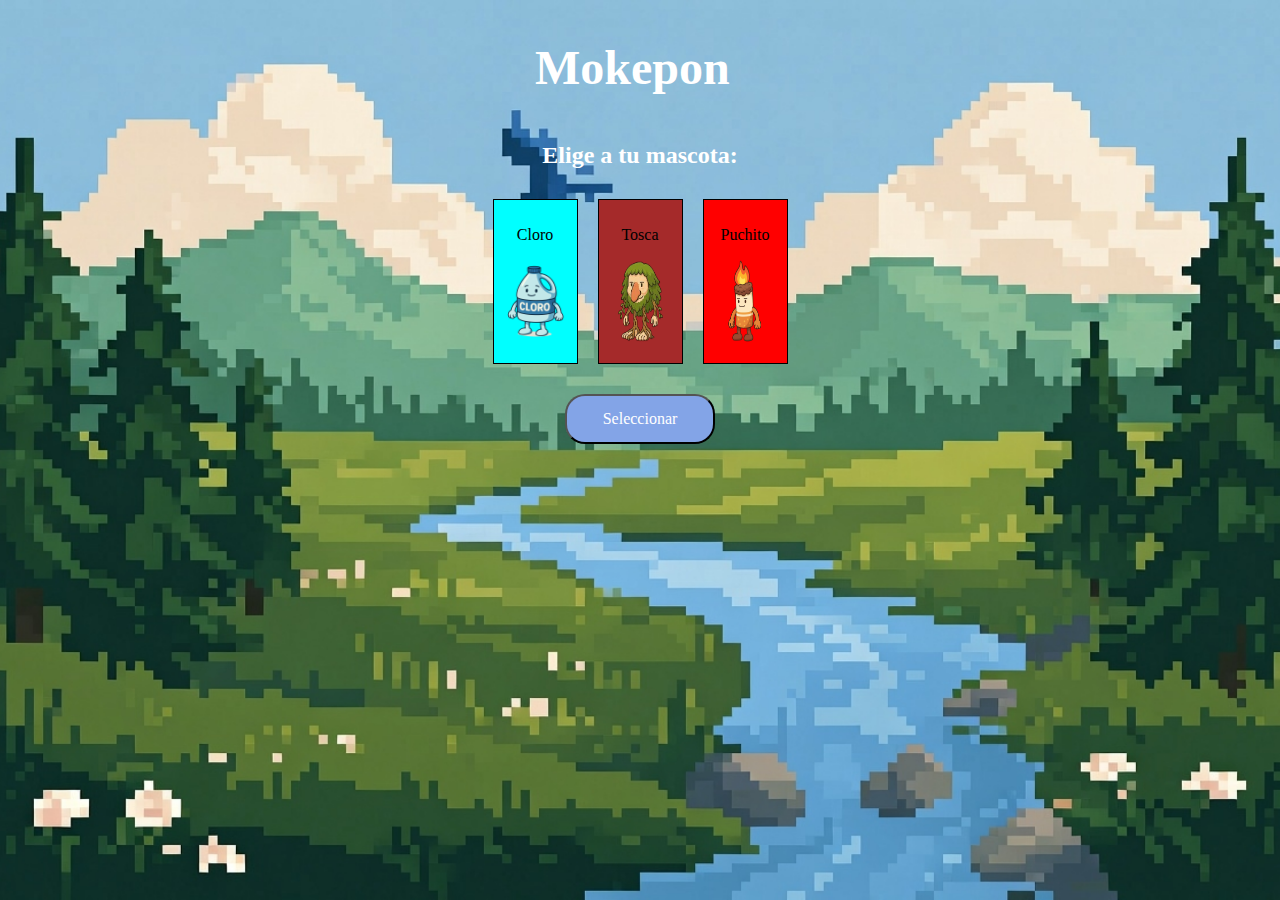
<file: index.html>
<!DOCTYPE html>
<html>
    <head>
        <meta charset="utf-8" />
        <title>MOKEPON</title>
        
        <script src="./js/mokepon.js"></script>
        <link rel="stylesheet" href="./styles.css">
    </head>
    <body>
        <section id="seleccionar-mascota">

            <h1 id="" class="titulo">Mokepon</h1>        
            <h2 class="Subtitulo">Elige a tu mascota:</h2>

            <div class="tarjetas">

            <label class="tarjeta-de-mokepon-c" for="Cloro">
                <p>Cloro</p>
                <img src="./assets/clorito - Editado.png"alt="Imagen de Cloro">
            </label>

            <input type="radio" name="mascota" id="Cloro"/>

            <label class="tarjeta-de-mokepon-t" for="Tosca">
                <p>Tosca</p>
                <img src="./assets/brbr - Editado.png"alt="Imagen de tosca">
            </label>

            <input type="radio" name="mascota" id="Tosca"/>

            <label class="tarjeta-de-mokepon-p" for="Puchito">
                <p>Puchito</p>
                <img src="./assets/puchito - Editado.png"alt="Imagen de Puchito">
            </label>
            <input type="radio" name="mascota" id="Puchito"/>
            
        
            </div>

                <button id="boton-mascotas">Seleccionar</button>
        </section>
        <section id="seleccionar-ataque" class="seleccionar-ataque">
            <h2 class="Subtitulo">Elige tu ataque:</h2>
            <p id="vidas">Tu mascota <span id="mascota-jugador"></span> tiene <span id="vidas-jugador">3</span> vidas</p>
            <p id="vidas">Tu enemigo <span id="mascota-enemigo"></span> tiene <span id="vidas-enemigo">3</span> vidas</p>
            <p >
                <button id="ataque-fuego"> Fuego 🔥 </button>
                <button id="ataque-agua"> Agua 💧 </button>
                <button id="ataque-tierra"> Tierra 🌱 </button>
            </p>

        </section>

        <section id="mensajes">
    
        </section>
        <section id="reiniciar">
            <button id="reiniciar-juego">Jugar de nuevo</button>
        </section>
    </body>
</html>
</file>
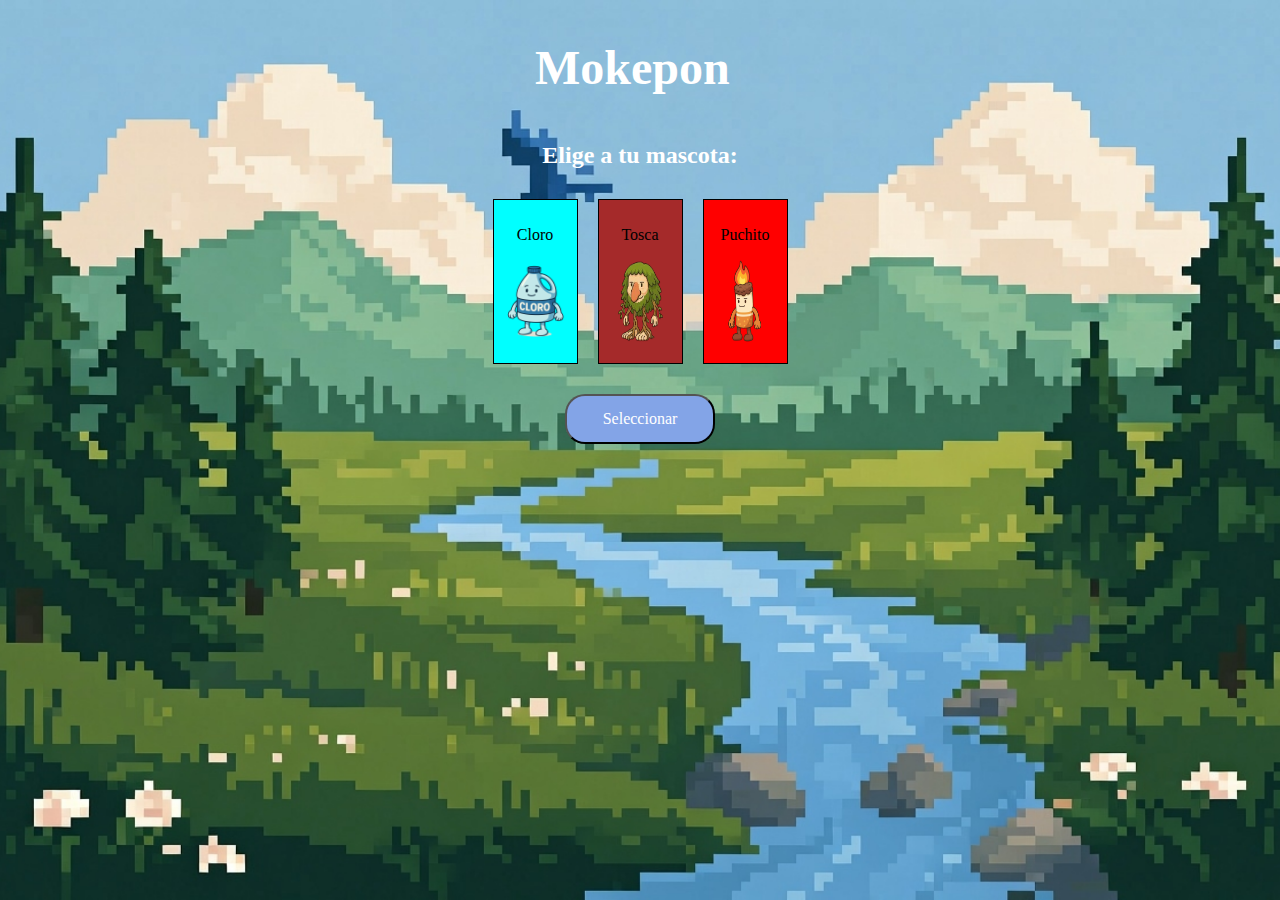
<file: mokepon.html>
<!DOCTYPE html>
<html>
    <head>
        <meta charset="utf-8" />
        <title>MOKEPON</title>
        
        <script src="./js/mokepon.js"></script>
        <link rel="stylesheet" href="./styles.css">
    </head>
    <body>
        <section id="seleccionar-mascota">

            <h1 id="" class="titulo">Mokepon</h1>        
            <h2 class="Subtitulo">Elige a tu mascota:</h2>

            <div class="tarjetas">

            <label class="tarjeta-de-mokepon-c" for="Cloro">
                <p>Cloro</p>
                <img src="./assets/clorito - Editado.png"alt="Imagen de Cloro">
            </label>

            <input type="radio" name="mascota" id="Cloro"/>

            <label class="tarjeta-de-mokepon-t" for="Tosca">
                <p>Tosca</p>
                <img src="./assets/brbr - Editado.png"alt="Imagen de tosca">
            </label>

            <input type="radio" name="mascota" id="Tosca"/>

            <label class="tarjeta-de-mokepon-p" for="Puchito">
                <p>Puchito</p>
                <img src="./assets/puchito - Editado.png"alt="Imagen de Puchito">
            </label>
            <input type="radio" name="mascota" id="Puchito"/>
            
        
            </div>

                <button id="boton-mascotas">Seleccionar</button>
        </section>
        <section id="seleccionar-ataque" class="seleccionar-ataque">
            <h2 class="Subtitulo">Elige tu ataque:</h2>
            <p id="vidas">Tu mascota <span id="mascota-jugador"></span> tiene <span id="vidas-jugador">3</span> vidas</p>
            <p id="vidas">Tu enemigo <span id="mascota-enemigo"></span> tiene <span id="vidas-enemigo">3</span> vidas</p>
            <p >
                <button id="ataque-fuego"> Fuego 🔥 </button>
                <button id="ataque-agua"> Agua 💧 </button>
                <button id="ataque-tierra"> Tierra 🌱 </button>
            </p>

        </section>

        <section id="mensajes">
    
        </section>
        <section id="reiniciar">
            <button id="reiniciar-juego">Jugar de nuevo</button>
        </section>
    </body>
</html>
</file>
<file: styles.css>
body {
    font-family: "Fredoka One", cursive;
    background-color: #041562;
    background: url(./assets/fondo2.jpeg) no-repeat center center fixed;
    background-size: cover;
}

#seleccionar-mascota {
    display: flex;
    flex-direction: column;
    justify-content: center;
    align-items: center;
}

.titulo { 
    color: white;
    width: 210px;
    height: 50px;;
    font-size: xxx-large;
    justify-content: center;
}

.Subtitulo {
    color: white;
}


.tarjetas {
    display: flex;
    justify-content: center;
    align-items: center;

}

.tarjeta-de-mokepon-c {
    width: 85px;
    height: 165px;
    padding: 10px;
    background-color: aqua;
    box-sizing: border-box;
    margin: 10px;
    border: 1px solid black;
    text-align: center ;
    cursor: pointer;
}

.tarjeta-de-mokepon-c img{
    width: 63px;
    height: 85px;
}

.tarjeta-de-mokepon-t{
    width: 85px;
    height: 165px;
    padding: 10px;
    background-color: brown;
    box-sizing: border-box;
    margin: 10px;
    border: 1px solid black;
    text-align: center ;
    cursor: pointer;

}

.tarjeta-de-mokepon-t img{
    width: 63px;
    height: 85px;
}

.tarjeta-de-mokepon-p{
    width: 85px;
    height: 165px;
    padding: 10px;
    background-color: red;
    box-sizing: border-box;
    margin: 10px;
    border: 1px solid black;
    text-align: center ;
    cursor: pointer;
}

.tarjeta-de-mokepon-p img{
    width: 63px;
    height: 85px;

}

button {
    font-family: "Fredoka One", cursive;
    font-size: medium;
    height: 50px;
    width: 150px;
    padding: 10px;
    margin-top: 20px;
    cursor: pointer;
}

#boton-mascotas {
    color: white;
    border-radius: 20px;
    background-color: rgb(131, 164, 231);
}

#seleccionar-ataque {
    display: flex;
    flex-direction: column;
    justify-content: center;
    align-items: center;
    text-align: center;
    color: white;
}

#vidas {
    align-content: center;
    width: -webkit-fill-available;
    text-align: -webkit-center;
    letter-spacing: normal;
        align-items: anchor-center;
            border-radius: 35px;
            background-color: rgba(0, 0, 255, 0.162) ;
            }
#mascota-jugador,#vidas-jugador  {
            font-weight: bold;
            color:rgb(0, 85, 255);
            }
#vidas-enemigo, #mascota-enemigo {
            font-weight: bold;
            color:red;
            }

#ataque-fuego{
            font-size: x-large;
            margin: 10px;
            padding: 10px;
            width: 140px;
            height: 60px;
            cursor: pointer;
            background-color: red;
            }
#ataque-agua {
            font-size: x-large;
            margin: 10px;
            padding: 10px;
            width: 140px;
            height: 60px;
            cursor: pointer;
            background-color: aqua;
             }
#ataque-tierra {
            font-size: x-large;
            margin: 10px;
            padding: 10px;
            width: 140px;
            height: 60px;
            cursor: pointer;
            background-color: brown;
        }
#mensajes {
            font-family: "Jersey 20", sans-serif;
            display: flex;
            font-weight: 400;
            display: flex;
            color:white;
            background: #0004ff66;
            padding: 0px 0px;
            margin: 40px 220px 40px 200px;
            text-align: center;
            justify-items: center;
            border-radius: 35px;
            flex-wrap: nowrap;
            justify-content: space-evenly;
            align-items: center;
            flex-direction: column-reverse;

 }
 #ataqueJugador{
            color: rgb(131, 164, 231);
}
#ataqueEnemigo {
    color: red;
}
input {
    display: none;
}
</file>
